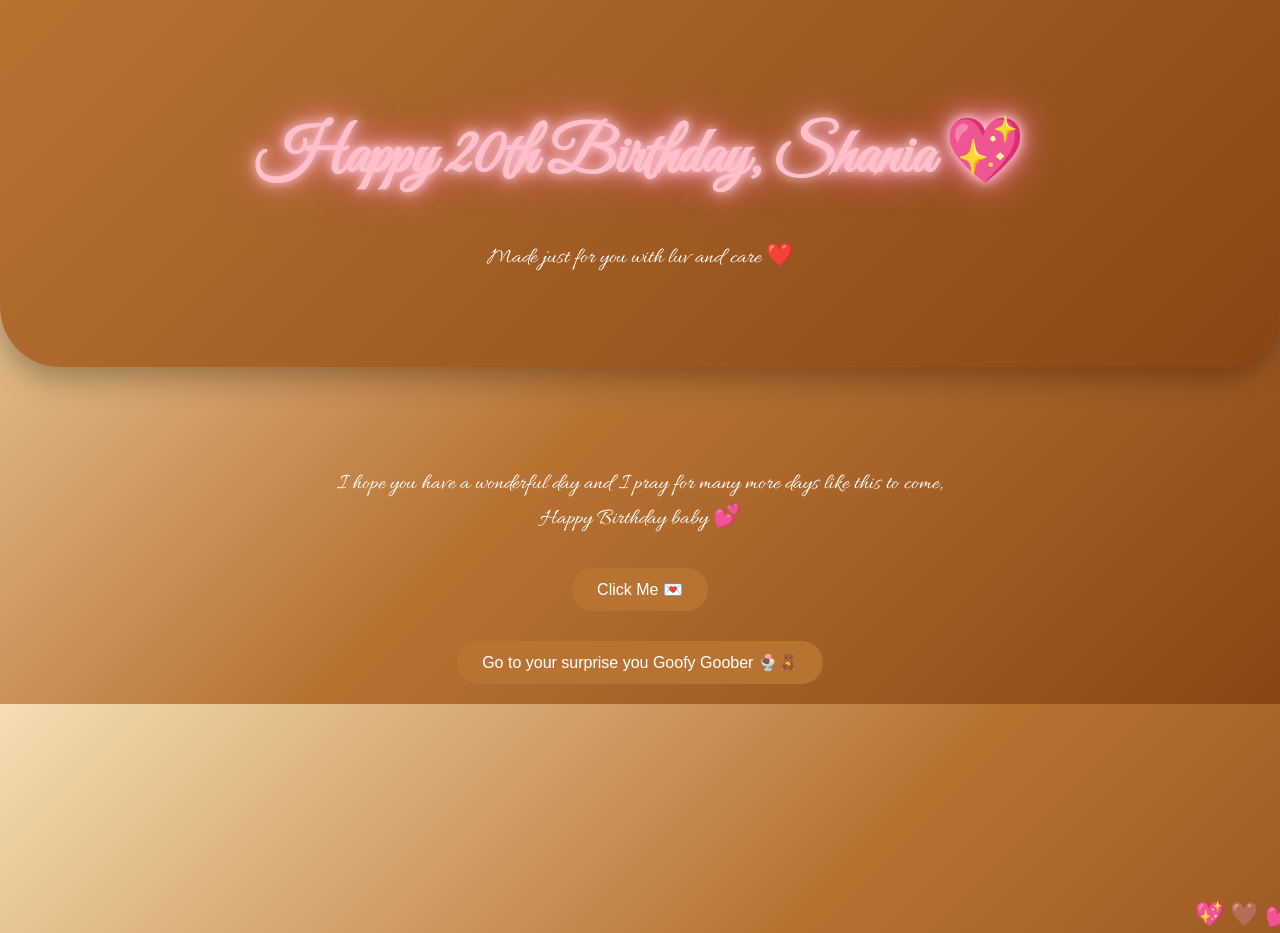
<file: index.html>
<!DOCTYPE html>
<html lang="en">
<head>
    <meta charset="UTF-8">
    <title>Happy Birthday Shania ❤️</title>

    <!-- Cursive + elegant fonts -->
    <link href="https://fonts.googleapis.com/css2?family=Great+Vibes&family=Allura&display=swap" rel="stylesheet">

    <link rel="stylesheet" href="style.css">
</head>
<body>

<audio id="bgMusic" loop>
    <source src="From The Start - Laufey but it's the best part.mp3" type="audio/mpeg">
</audio>

    <div class="hero">
        <h1>Happy 20th Birthday, Shania 💖</h1>
        <p>Made just for you with luv and care ❤️</p>
    </div>

    <div class="container">
        <p class="fade-in">
            I hope you have a wonderful day and I pray for many more days like this to come,<br>
            Happy Birthday baby 💕
        </p>

        <button onclick="showSurprise()">Click Me 💌</button>

        <p id="hiddenMessage">
            You make my life brighter in ways you don’t even realize. I LOVE YOUU 💖
        </p>

        <br><br>

        <a href="second.html">
            <button>Go to your surprise you Goofy Goober 🍨🧸</button>
        </a>
    </div>

    <div class="hearts"></div>

    <script src="script.js"></script>
</body>
</html>
</file>
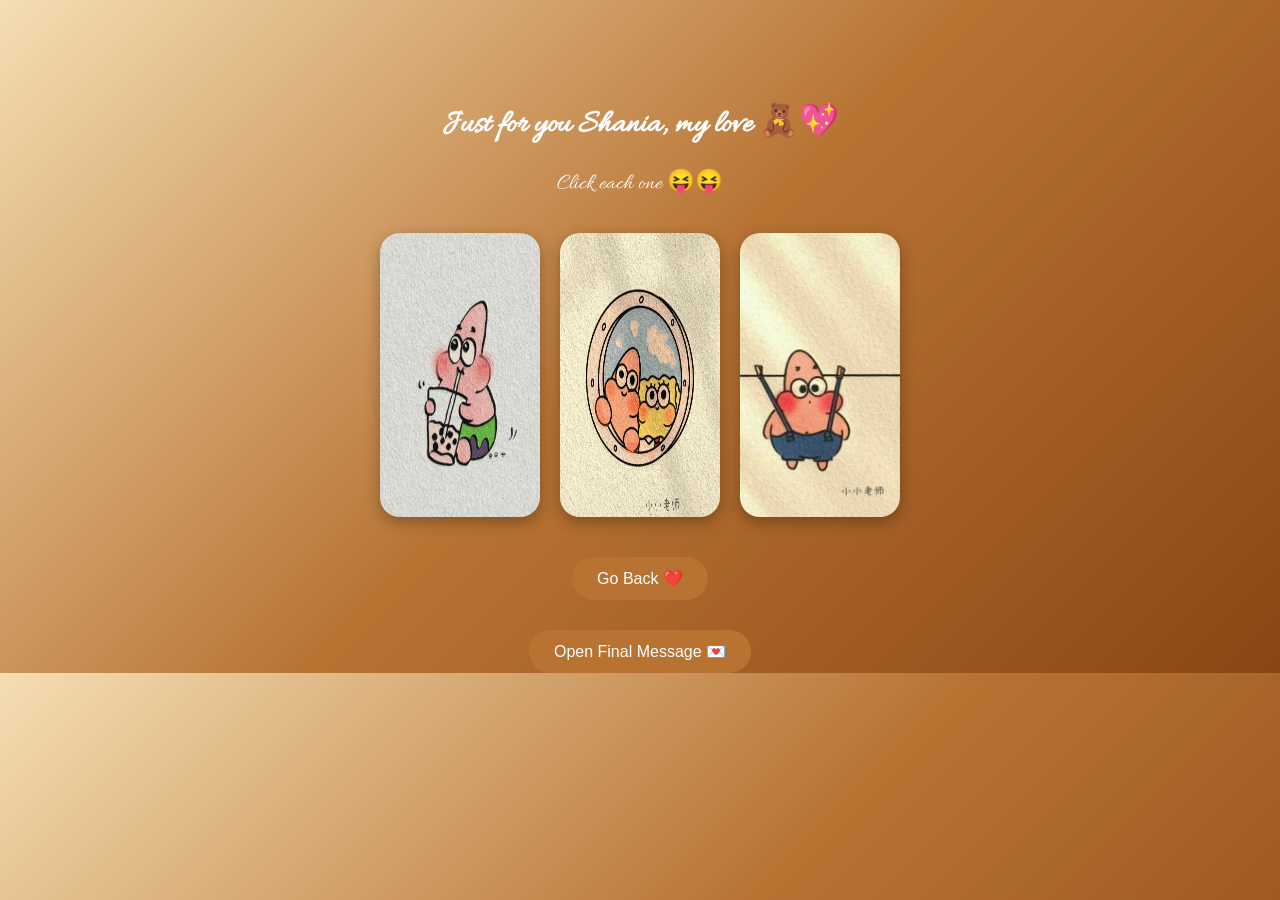
<file: second.html>
<!DOCTYPE html>
<html lang="en">
<head>
    <meta charset="UTF-8">
    <title>Happy Birthday Shania ❤️</title>

    <!-- Cursive + elegant fonts -->
    <link href="https://fonts.googleapis.com/css2?family=Great+Vibes&family=Allura&display=swap" rel="stylesheet">

    <link rel="stylesheet" href="style.css">
</head>
<body>

<audio id="bgMusic" loop>
    <source src="From The Start - Laufey but it's the best part.mp3" type="audio/mpeg">
</audio>
    
    <div class="container">

        <h1>Just for you Shania, my love 🧸💖</h1>

        <p>Click each one 😝😝</p>

        <div class="images">
            <img src="images/patrick1.jpg" onclick="showMessage(0)">
            <img src="images/patrick2.jpg" onclick="showMessage(1)">
            <img src="images/patrick3.jpg" onclick="showMessage(2)">
        </div>

        <p id="clickMessage"></p>

        <a href="index.html">
            <button>Go Back ❤️</button>
        </a>

    </div>

    <script src="script.js"></script>

<div id="loveLetter" class="love-letter">
    <h2>💌 A Final Message For You</h2>
    <p>
        Shania,<br><br>
        You are one of the most beautiful parts of my life.<br>
        I’m grateful for you every single day.<br><br>
        I thank God for your birth and hope this makes you smile as much as you make me smile ❤️
    </p>

    <button onclick="closeLetter()">Close</button>
</div>

<button onclick="openLetter()">Open Final Message 💌</button>

</body>
</html>
</file>
<file: style.css>
@import url('https://fonts.googleapis.com/css2?family=Great+Vibes&family=Allura&display=swap');

/* ===== GLOBAL ===== */
body {
    margin: 0;
    font-family: 'Allura', cursive;
    background: linear-gradient(135deg, #f5deb3, #b87333, #8b4513);
    color: white;
    text-align: center;
    overflow-x: hidden;
}

/* ===== HERO HEADER ===== */
.hero {
    background: linear-gradient(135deg, #b87333, #8b4513);
    padding: 70px 20px;
    border-bottom-left-radius: 60px;
    border-bottom-right-radius: 60px;
    box-shadow: 0 10px 30px rgba(0,0,0,0.3);
}

/* ✨ Glowing Name */
.hero h1 {
    font-family: 'Great Vibes', cursive;
    font-size: 4em;
    color: #ffc0cb;
    text-shadow:
        0 0 10px #ffc0cb,
        0 0 20px #ffb6c1,
        0 0 40px #ff69b4;
    animation: glow 2.5s infinite ease-in-out;
}

@keyframes glow {
    0% {
        text-shadow: 0 0 5px #ffc0cb, 0 0 10px #ffb6c1;
    }
    50% {
        text-shadow: 0 0 20px #ffc0cb, 0 0 40px #ff69b4;
    }
    100% {
        text-shadow: 0 0 5px #ffc0cb, 0 0 10px #ffb6c1;
    }
}

/* ===== TEXT ===== */
p {
    font-size: 1.4em;
    line-height: 1.6;
    margin: 20px;
}

/* ===== CONTAINER ===== */
.container {
    margin-top: 60px;
    padding: 20px;
}

/* ===== BUTTONS ===== */
button {
    padding: 12px 25px;
    border: none;
    border-radius: 25px;
    background: #b87333;
    color: white;
    font-size: 16px;
    cursor: pointer;
    transition: 0.3s;
    margin-top: 10px;
}

button:hover {
    background: #a0522d;
    transform: scale(1.05);
}

/* ===== HIDDEN MESSAGE ===== */
#hiddenMessage {
    display: none;
    margin-top: 20px;
    color: #ffc0cb;
    font-size: 1.3em;
}

/* ===== SECOND PAGE IMAGES ===== */
.images {
    display: flex;
    justify-content: center;
    flex-wrap: wrap;
    gap: 20px;
    margin: 30px;
}

.images img {
    width: 160px;
    border-radius: 20px;
    cursor: pointer;
    transition: 0.3s;
    box-shadow: 0 5px 15px rgba(0,0,0,0.3);
}

.images img:hover {
    transform: scale(1.1);
}

/* ===== CLICK MESSAGE ===== */
#clickMessage {
    margin-top: 20px;
    font-size: 1.5em;
    color: #ffc0cb;
}

/* ===== FLOATING HEARTS ===== */
.hearts::before {
    content: "💖 🤎 💕 🤎 💗";
    position: absolute;
    width: 100%;
    font-size: 24px;
    animation: float 10s linear infinite;
    top: 100%;
}

@keyframes float {
    from {
        transform: translateY(100vh);
    }
    to {
        transform: translateY(-20vh);
    }
}

/* ===== SMALL FADE EFFECT ===== */
.fade-in {
    opacity: 0;
    animation: fadeIn 2s forwards;
}

@keyframes fadeIn {
    to {
        opacity: 1;
    }
}

/* ===== LINKS ===== */
a {
    text-decoration: none;
}

.sparkle {
    position: absolute;
    pointer-events: none;
    font-size: 14px;
    animation: fadeOut 0.8s linear forwards;
}

@keyframes fadeOut {
    from {
        opacity: 1;
        transform: scale(1);
    }
    to {
        opacity: 0;
        transform: scale(2);
    }
}

.love-letter {
    display: none;
    position: fixed;
    top: 20%;
    left: 50%;
    transform: translateX(-50%);
    background: #8b4513;
    padding: 30px;
    border-radius: 20px;
    box-shadow: 0 10px 30px rgba(0,0,0,0.5);
    width: 80%;
    max-width: 400px;
}
</file>
